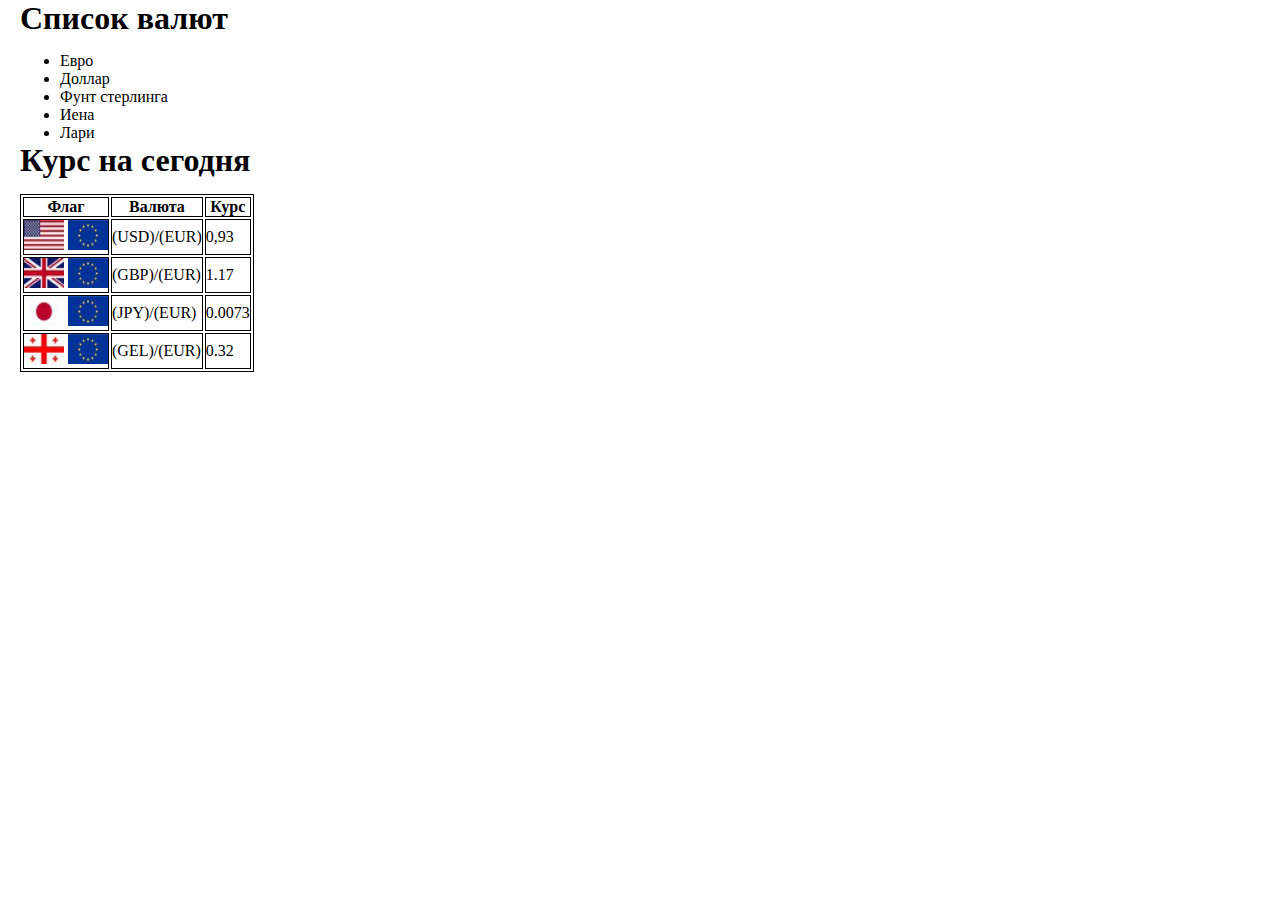
<file: homework_2/index.html>
<!DOCTYPE html>
<html lang="en">

<head>
    <meta charset="UTF-8">
    <meta name="viewport" content="width=device-width, initial-scale=1.0">
    <title>Document</title>
    <link rel="stylesheet" href="./css/style.css">
</head>

<body>
    <div>
        <h1>Список валют</h1>
        <ul>
            <li>Евро</li>
            <li>Доллар</li>
            <li>Фунт стерлинга</li>
            <li>Иена</li>
            <li>Лари</li>
        </ul>
        <h1>Курс на сегодня</h1>

        <table>
            <tr>
                <th>Флаг</th>
                <th>Валюта</th>
                <th>Курс</th>
            </tr>
            <tr>
                <td>
                    <img src="./css/флаги/США.jpg" alt="сша">
                    <img src="./css/флаги/ЕС.jpg" alt="ec">
                </td>
                <td>(USD)/(EUR)</td>
                <td>0,93</td>
            </tr>
            <tr>
                <td>
                    <img src="./css/флаги/Британия.jpg" alt="британия">
                    <img src="./css/флаги/ЕС.jpg" alt="ес">
                </td>
                <td>(GBP)/(EUR)</td>
                <td>1.17</td>
            </tr>
            <tr>
                <td>
                    <img src="./css/флаги/япония.jpg" alt="япония">
                    <img src="./css/флаги/ЕС.jpg" alt="ес">
                </td>
                <td>(JPY)/(EUR)</td>
                <td>0.0073</td>
            </tr>
            <tr>
                <td>
                    <img src="./css/флаги/грузия.jpg" alt="грузия">
                    <img src="./css/флаги/ЕС.jpg" alt="ес">
                </td>
                <td>(GEL)/(EUR)</td>
                <td>0.32</td>
            </tr>
        </table>
    </div>
</body>

</html>
</file>
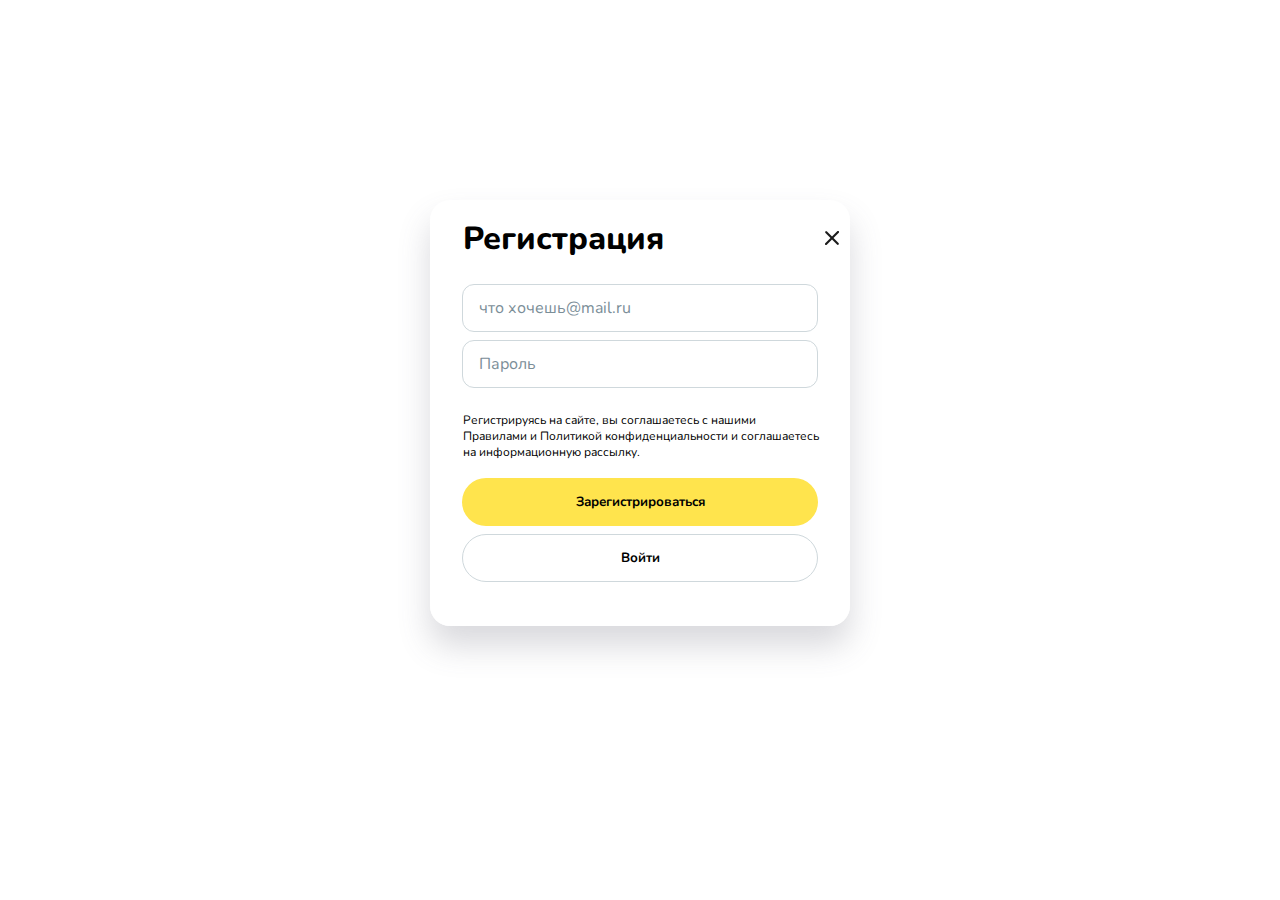
<file: homework_3/index.html>
<!DOCTYPE html>
<html lang="en">
<head>
    <meta charset="UTF-8">
    <meta name="viewport" content="width=device-width, initial-scale=1.0">
    <title>Document</title>
    <link rel="stylesheet" href="./css/style.css">
    <link rel="preconnect" href="https://fonts.googleapis.com">
<link rel="preconnect" href="https://fonts.gstatic.com" crossorigin>
<link href="https://fonts.googleapis.com/css2?family=Nunito:ital,wght@0,200..1000;1,200..1000&display=swap" rel="stylesheet">
</head>
<body>
    <div class="main">
        <div class="krestik">
            <button class="krest"><img src="./Close.png" alt=""></button>
            <!-- <img src="./Close.png" alt=""> -->
        </div>
        <h1>Регистрация</h1>
        <div class="dlya_form">
            <form method="post">
                <input class="input1" placeholder="что хочешь@mail.ru" type="email">
                <input placeholder="Пароль" type="password">
            </form>
        </div>
        <p>Регистрируясь на сайте, вы соглашаетесь с нашими Правилами и Политикой конфиденциальности и соглашаетесь на информационную рассылку.</p>
        <div class="div_button">
            <button class="sign_up">Зарегистрироваться</button>
            <button class="voyti">Войти</button>
        </div>

    </div>
    
</body>
</html>
</file>
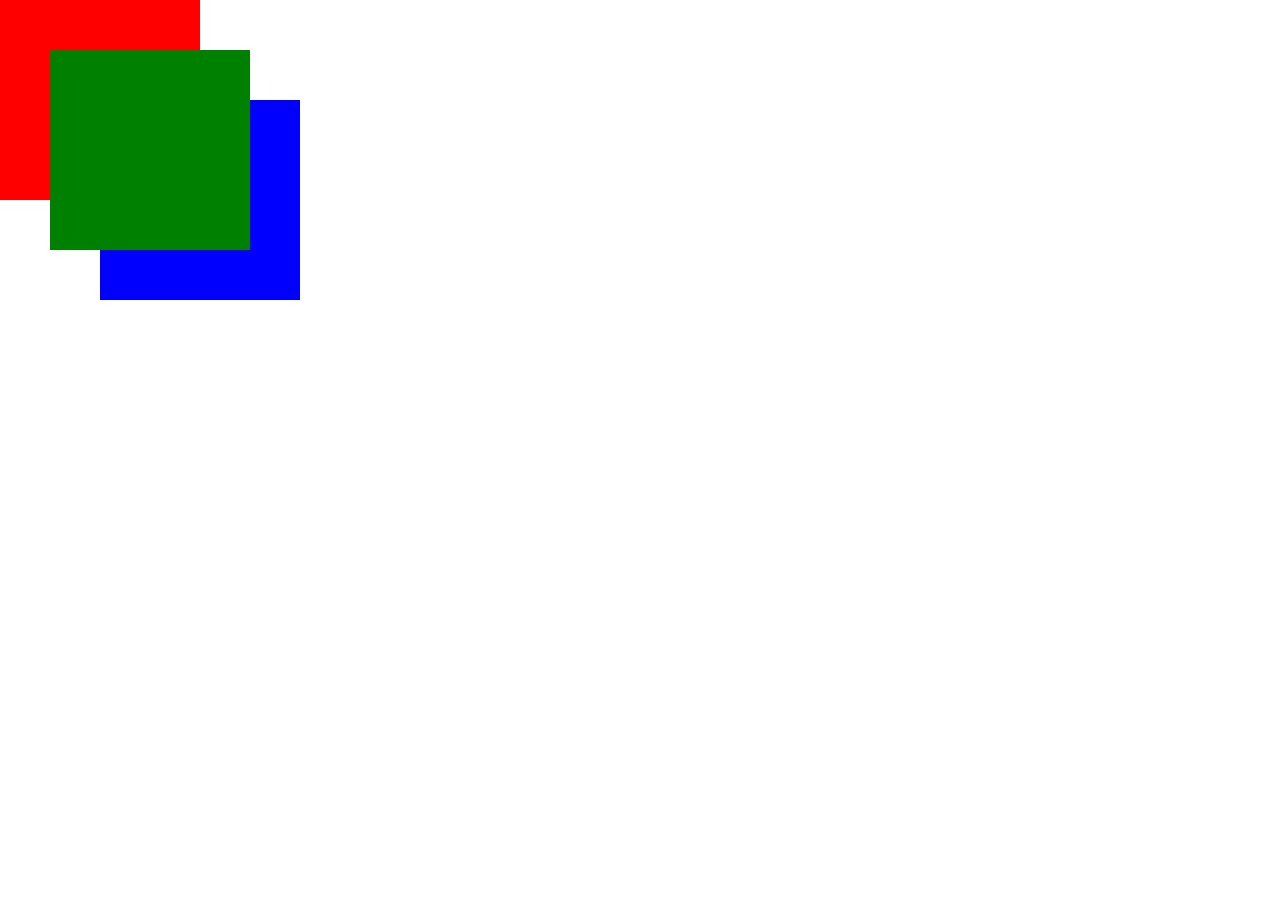
<file: homework_4/index.html>
<!DOCTYPE html>
<html lang="en">
<head>
    <meta charset="UTF-8">
    <meta name="viewport" content="width=device-width, initial-scale=1.0">
    <title>Document</title>
    <link rel="stylesheet" href="./css/style.css">
</head>
<body>
    <div class="main">
        <div class="red"></div>
        <div class="green"></div>
        <div class="blue"></div>
    </div>
    
</body>
</html>
</file>
<file: homework_2/css/style.css>
* {
    padding: 0;
    margin: 0;
}

ul {
    padding-left: 40px;
}

table,
tr,
td,
th {
    border: 1px solid black;
}

img {
    width: 40px;
    height: 30px;
}

div {
    margin-left: 20px;
}

h1 {
    margin-bottom: 15px;
}
</file>
<file: homework_3/css/style.css>
* {
    margin: 0;
    padding: 0;
    box-sizing: border-box;
}
.main {
    border: 1px solid white;
    width: 420px;
    height: 426px;
    border-radius: 20px;
    padding: 16px;
    margin: 200px auto;
    box-shadow: 0 20px 32px 0 rgba(96, 97, 112, 0.24);
    position: relative;
}

h1 {
    font-family: "Nunito", sans-serif;
    font-weight: 800;
    margin: 0 16px;
}
/* .krestik {
    display: flex;
    justify-content: flex-end;
} */
.krestik {
    position: absolute;
    /* top: 0; */
    right: 0;
    

}
.krest {
    width: 14px;
    height: 16px;
    background-color: white;
    border: none;
    padding-left: 16px;
}
form {
    width: 356px;
    display: flex;
    flex-direction: column;
    margin: 0 auto;
}

input {
    height: 48px;
    border: 1px solid rgba(207, 216, 220, 1);
    border-radius: 12px;
    padding: 7px 16px;
    font-family: "Nunito", sans-serif;
    font-weight: 400;
    caret-color: rgba(255, 170, 13, 1);
    font-size: 16px;

}

.input1 {
    margin-bottom: 8px;
    margin-top: 24px;
}

.sign_up {
    margin-bottom: 8px;
    background-color: rgba(255, 228, 77, 1);
    border: none;
}

button {
    width: 356px;
    height: 48px;
    border-radius: 55px;
    padding: 14px 24px 14px 24px;
    font-family: "Nunito", sans-serif;
    font-weight: 700;
    cursor: pointer;
}
p {
    margin: 24px 16px;
    font-size: 12px;
    width: 356px;
    height: 42px;
    font-family: "Nunito", sans-serif;
    font-weight: 400;
}
.div_button {
    display: flex;
    flex-direction: column;
    align-items: center;
}
.voyti {
    border: 1px solid rgba(207, 216, 220, 1);
    background-color: white;   
}
::placeholder {
    color: rgba(123, 142, 152, 1);
    font-size: 16px
}
input:focus {
    outline-color: rgba(255, 228, 77, 1)
}
</file>
<file: homework_4/css/style.css>
* {
    margin: 0;
    padding: 0;
    box-sizing: border-box;
}
.main {
    position: relative;
    width: 300px;
    height: 300px;
}
.red {
    background-color: red;
    width: 200px;
    height: 200px;
    position: absolute;
    left: 0;
    top: 0;
}
.green {
    background-color: green;
    width: 200px;
    height: 200px;
    position: absolute;
    left: 50px;
    top: 50px;
    z-index: 99;
    transition: all 0.8s linear;
}
.green:hover {
    transform: scale(1.5) rotate(-45deg)
}
.blue {
    background-color: blue;
    width: 200px;
    height: 200px;
    position: absolute;
    left: 100px;
    top: 100px;
}
</file>
